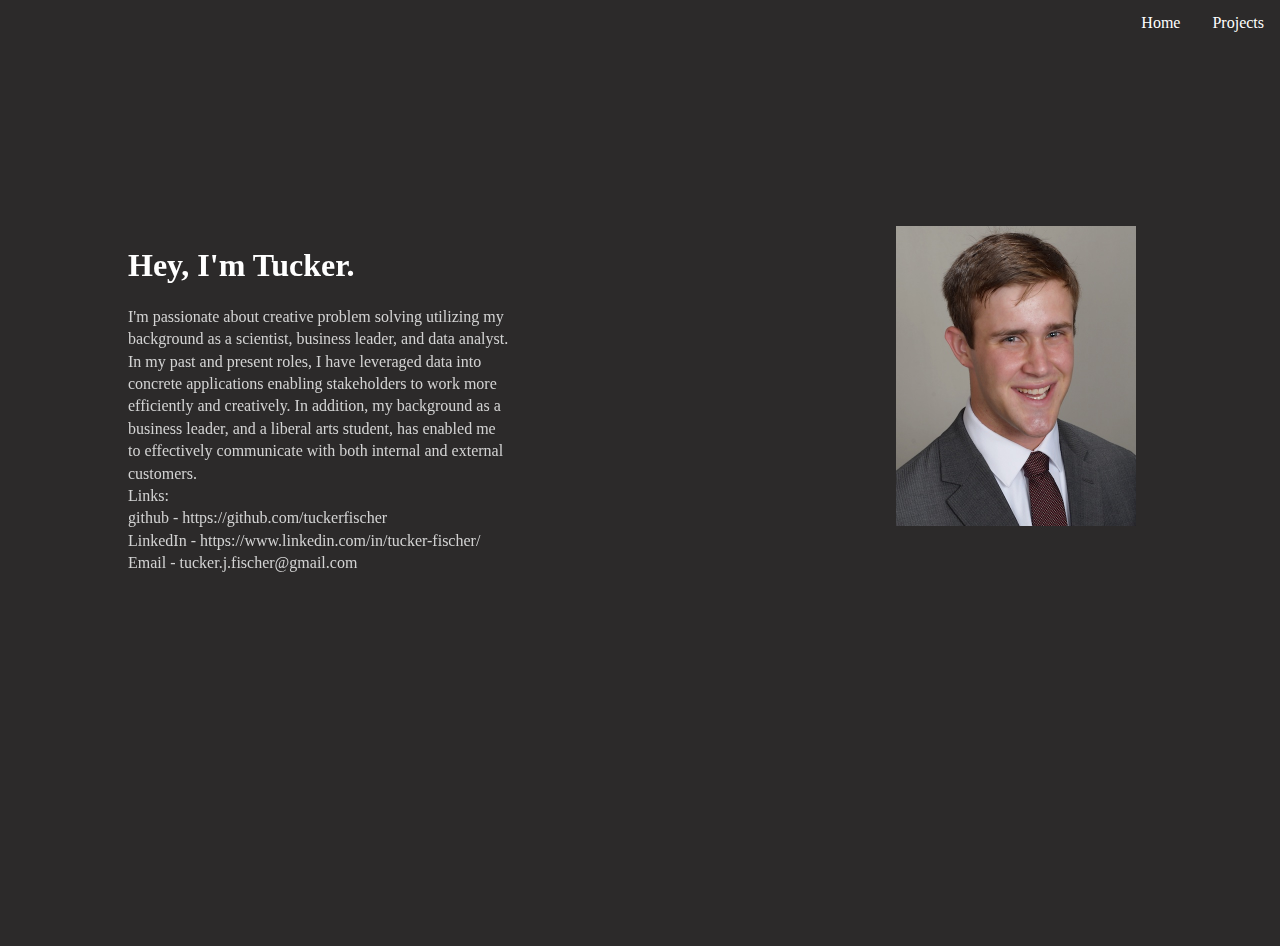
<file: index.html>
<!DOCTYPE html>
<html lang="en">
<head>
    <meta charset="UTF-8">
    <meta http-equiv="X-UA-Compatible" content="IE=edge">
    <meta name="viewport" content="width=device-width, initial-scale=1.0">
    <title>Document</title>
    <link href="./styles.css" rel="stylesheet" />
</head>
<body>
    <div class="one">
        <div id = "navbar">
            <ul id="navbar-list">
                <li><a href="Projects.html">Projects</a></li>
                <li><a href="index.html">Home</a></li>
            </ul>   
        </div>
    </div>
    <main class = "primus">
        <div class = "me-picture">
            <iframe width="280" height="157.5" src="https://www.youtube.com/embed/hXPJMll4ZIo" 
            title="YouTube video player" frameborder="0" allow="accelerometer; autoplay; 
            clipboard-write; encrypted-media; gyroscope; picture-in-picture" allowfullscreen>
        </iframe>        
        </div>
        <div class = "me">
            <img width="240" height="300" src="Headshot_Tucker_Fischer.jpg">
        </div>
        <div class = "bio">
            <h1>Hey, I'm Tucker.</h1>
            <p>I'm passionate about creative problem solving 
                utilizing my background as a scientist, 
                business leader, and data analyst. 
                In my past and present roles, I have leveraged 
                data into concrete applications enabling 
                stakeholders to work more efficiently and 
                creatively. In addition, my background as a 
                business leader, and a liberal arts student, 
                has enabled me to effectively communicate with 
                both internal and external customers. <br>
                Links: <br>
                github - https://github.com/tuckerfischer <br>
                LinkedIn - https://www.linkedin.com/in/tucker-fischer/ <br>
                Email - tucker.j.fischer@gmail.com</p>
        </div>
    </main>
</body>
</html>
</file>
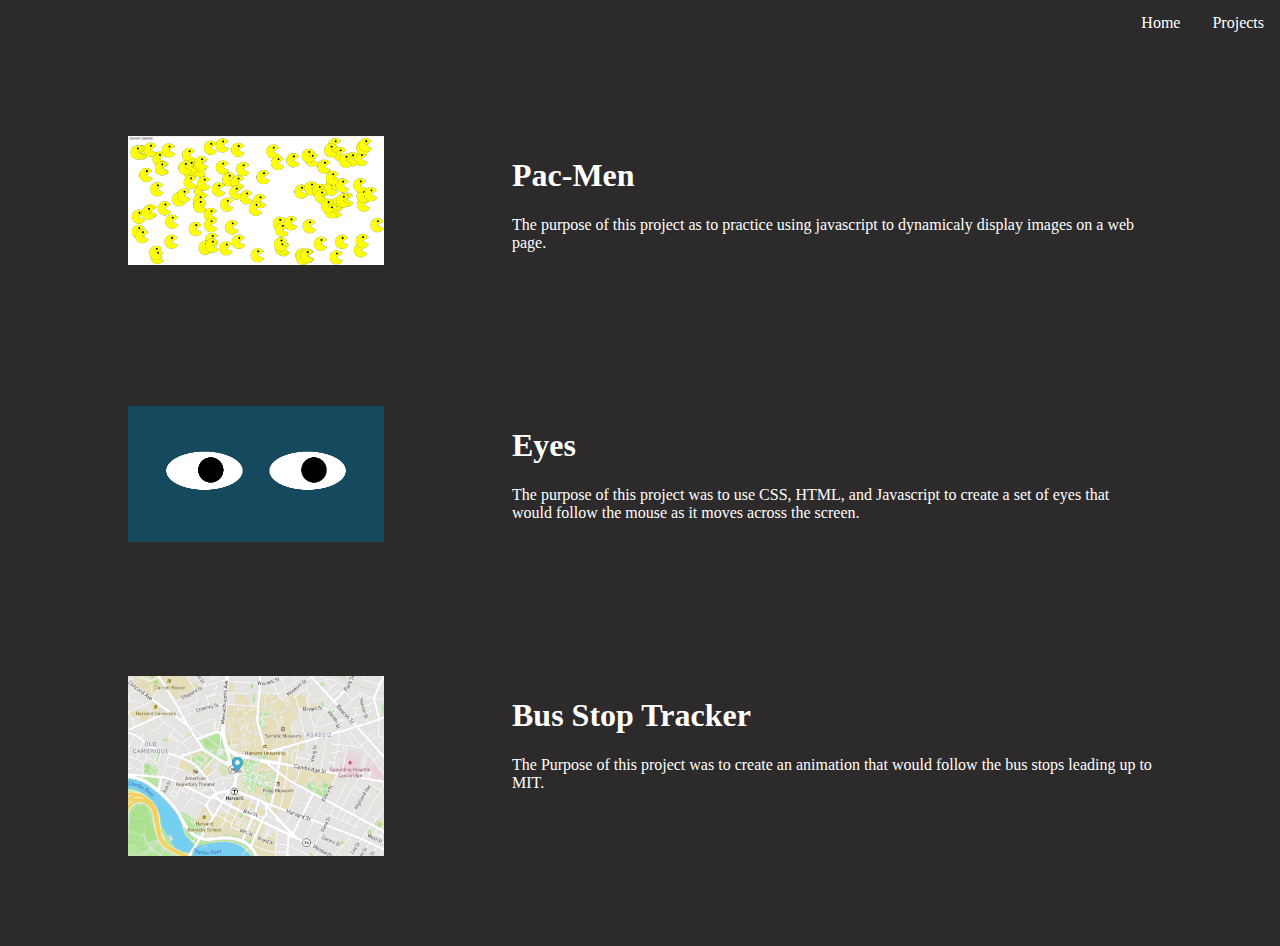
<file: Projects.html>
<!DOCTYPE html>
<html lang="en">
<head>
    <link href="./styles.css" rel="stylesheet" />    
    <meta charset="UTF-8">
    <meta http-equiv="X-UA-Compatible" content="IE=edge">
    <meta name="viewport" content="width=device-width, initial-scale=1.0">
    <title>Document</title>
</head>
<body>
    <div class="one">
        <div id = "navbar">
            <ul id="navbar-list">
                <li><a href="Projects.html">Projects</a></li>
                <li><a href="index.html">Home</a></li>
            </ul>   
        </div>
    </div>
    <main class = "primus">

        <a class="project-1" href="https://github.com/tuckerfischer/PacMen">
        </a>
        <a class="project-2" href="https://github.com/tuckerfischer/Eyes">
            
        </a>
        <a class="project-3" href="https://github.com/tuckerfischer/BusStopTracker">
            
        </a>
        <div class="project-1-description">
            <h1 id="header"><a href="https://github.com/tuckerfischer/PacMen">Pac-Men</a></h1>
            <p>The purpose of this project as to practice
                using javascript to dynamicaly display images on a 
                web page.</p>
        </div>
        <div class="project-2-description">
            <h1 id="header"><a href="https://github.com/tuckerfischer/Eyes">Eyes</a></h1>
            <p>The purpose of this project was to use CSS, HTML, 
                and Javascript to create a set of eyes that would 
                follow the mouse as it moves across the screen.</p>
        </div>
        <div class="project-3-description">
            <h1 id="header"><a href="https://github.com/tuckerfischer/BusStopTracker">Bus Stop Tracker</a></h1>
            <p>
                The Purpose 
                of this project was to create an animation that would follow 
                the bus stops leading up to MIT. </p>
        </div>
        
</body>
</html>
</file>
<file: styles.css>
body
{
margin:0px;
}

.primus{
  display: grid;
  grid-template-columns: repeat(10, 10fr);
  grid-template-rows: repeat(10, 10vh);
  background-color: #2c2a2a;
}

.me {
    grid-column: 8/10;
    grid-row: 3/9;

    
}
.me-picture {
    grid-column: 2/5;
    grid-row: 8/9;
}

.project-1 {
    grid-column: 2/4;
    grid-row: 2/4;
    background-image: url(Pac-Men.png);
    background-repeat: no-repeat;
    position: relative;
    background-size: 100%;
    top:0;
    left:0;
    right:0;
    bottom: 0;
    height:100%;
    width:100%;
}

.project-1-description {
    color: white;
    grid-column: 5/10;
    grid-row: 2/4;
    padding-top: 0;
}

.project-1-description a {
    text-decoration: none;
    color: white;
}

.project-2-description {
    color: white;
    grid-column: 5/10;
    grid-row: 5/7;
    padding-top: 0;
}
.project-2-description a {
    text-decoration: none;
    color: white;
}
.project-3-description {
    color: white;
    grid-column: 5/10;
    grid-row: 8/10;
    padding-top: 0;
}
.project-3-description a {
    text-decoration: none;
    color: white;
}

.project-2 {
    grid-column: 2/4;
    background-repeat: no-repeat;
    grid-row: 5/7;
    background-image: url(eyes.png);
    position: relative;
    background-size: 100%;
    top:0;
    left:0;
    right:0;
    bottom: 0;
    height:100%;
    width:100%;
}

.project-3 {
    grid-column: 2/4;
    background-repeat: no-repeat;
    grid-row: 8/10;
    background-image: url("Bus Stop.png");
    background-size: 100%;
    top:0;
    left:0;
    right:0;
    bottom: 0;
    height:100%;
    width:100%;
}

.bio {
    grid-column: 2/5;
    grid-row: 3/6;
    /* background-color: aliceblue; */
}

.bio h1 {
    color: white;
    font: arial;
}

.bio p {
    color: #d3d3d3;
    font: arial;
    height: 4vh;
    line-height: 1.4;
}

.one {
    grid-column: 1/4;
    background-color: #2c2a2a;
}

#navbar-list {
    list-style-type: none;
    margin: 0;
    padding: 0;
    overflow: hidden;
  }
  
  #navbar-list li {
    float: right;
  }
  
  #navbar-list li a {
    display: block;
    color: white;
    text-align: center;
    padding: 14px 16px;
    text-decoration: none;
  }
 
  
  #navbar-list li a:hover {
    background-color: #111;
  }
</file>
